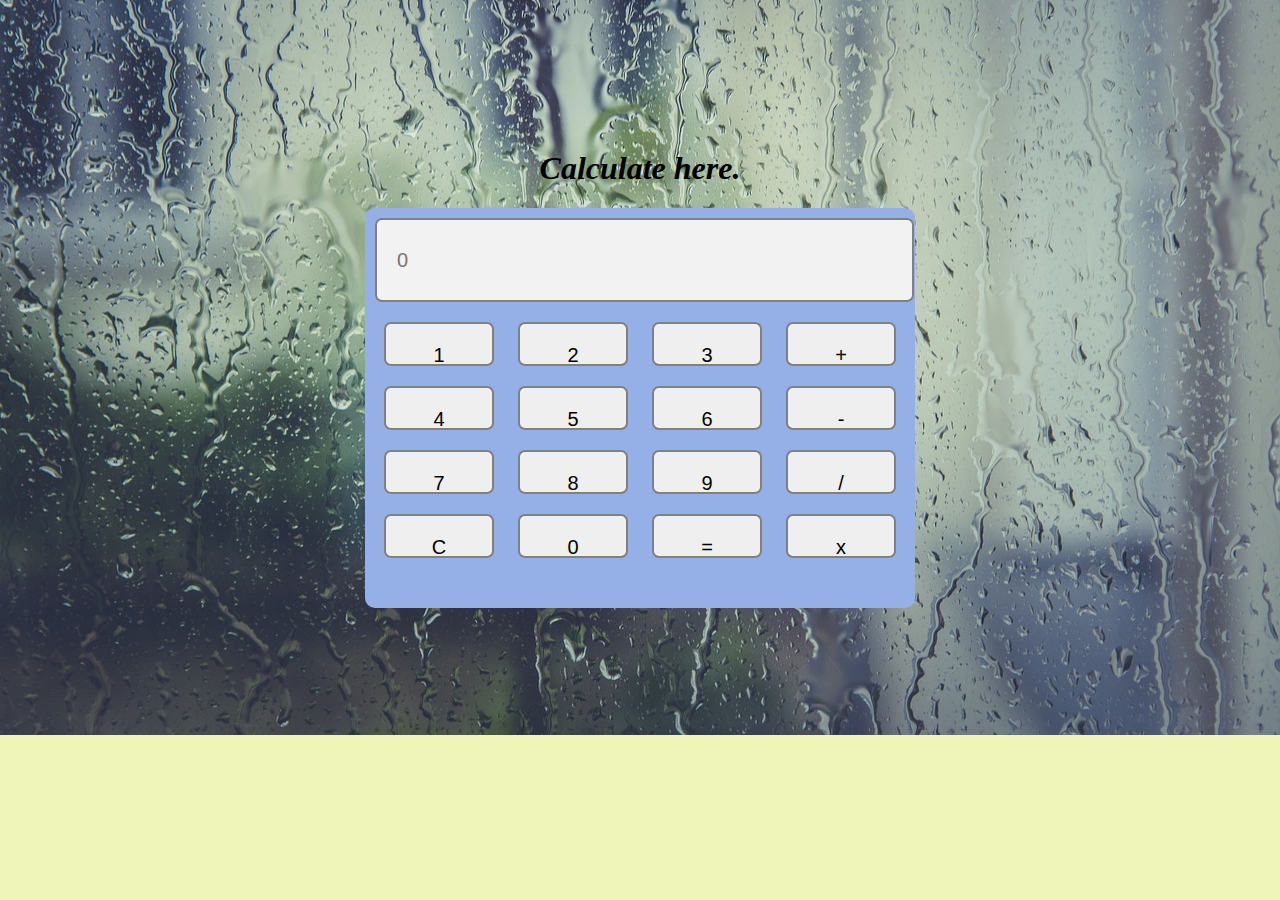
<file: index.html>
<!DOCTYPE html>
<html lang="en">

<head>
    <meta charset="UTF-8">
    <meta name="viewport" content="width=device-width, initial-scale=1.0">
    <title>My Calculator</title>
    <style>
        body{
            background-color: rgb(239, 244, 184);
            background-image: url(rain-stoppers-1461288_1280.jpg);
            background-repeat: no-repeat;
            background-position: center;
            background-size: cover;
        }
        #main {
            justify-content: center;
            
            width: 550px;
            height: 400px;
            background-color: rgb(148, 176, 230);
            border-radius: 10px;
            
        }

        input {
            width: 20%;
            height: 40px;
            font-size: 20px;
            margin: 10px;
            border: 2px solid grey;
            border-radius: 7px;
            padding:20px;
            
        }

        #eee {
            width: 90%;
            background-color: #f2f2f2;
            border-radius: 7px;
        }
        h1{
            text-align: center;
            margin-top: 150px;
            
        }

    </style>
</head>

<body>
    <h1><i>Calculate here.</i></h1>
    <center>
        <div id="main">
            <form name="f" action="">
                <input type="text" name="ddd" placeholder="0" id="eee"><br>
                <input type="button" value="1" onclick="f.ddd.value+=1">
                <input type="button" value="2" onclick="f.ddd.value+=2">
                <input type="button" value="3" onclick="f.ddd.value+=3">
                <input type="button" value="+" onclick="add()"><br>
                <input type="button" value="4" onclick="f.ddd.value+=4">
                <input type="button" value="5" onclick="f.ddd.value+=5">
                <input type="button" value="6" onclick="f.ddd.value+=6">
                <input type="button" value="-" onclick="sub()"><br>

                <input type="button" value="7" onclick="f.ddd.value+=7">
                <input type="button" value="8" onclick="f.ddd.value+=8">
                <input type="button" value="9" onclick="f.ddd.value+=9">
                <input type="button" value="/" onclick="di()"><br>

                <input type="button" value="C" onclick="f.ddd.value=''">
                <input type="button" value="0" onclick="f.ddd.value+=0">
                <input type="button" value="=" onclick="f.ddd.value=eval(f.ddd.value)">
                <input type="button" value="x" onclick="mul()"><br>
            </form>
        </div>
    </center>
    <script>
        function add() {
            let act = 0;
            let b = 0;
            act = f.ddd.value;
            b = act.charAt(act.length - 1);
            if (b == '+' || b == '-' || b == '/' || b == '*') {
                f.ddd.value = act.substring(0, act.length - 1);
                f.ddd.value += '+';
            }
            else {
                f.ddd.value += '+';
            }
        }
        function sub() {
            let act = 0;
            let b = 0;
            act = f.ddd.value;
            b = act.charAt(act.length - 1);
            if (b == '+' || b == '-' || b == '/' || b == '*') {
                f.ddd.value = act.substring(0, act.length - 1);
                f.ddd.value += '-';
            }
            else {
                f.ddd.value += '-';
            }
        }
        function di() {
            let act = 0;
            let b = 0;
            act = f.ddd.value;
            b = act.charAt(act.length - 1);
            if (b == '+' || b == '-' || b == '/' || b == '*') {
                f.ddd.value = act.substring(0, act.length - 1);
                f.ddd.value += '/';
            }
            else {
                f.ddd.value += '/';
            }
        }
        function mul() {
            let act = 0;
            let b = 0;
            act = f.ddd.value;
            b = act.charAt(act.length - 1);
            if (b == '+' || b == '-' || b == '/' || b == '*') {
                f.ddd.value = act.substring(0, act.length - 1);
                f.ddd.value += '*';
            }
            else {
                f.ddd.value += '*';
            }
        }
    </script>
</body>

</html>
</file>
